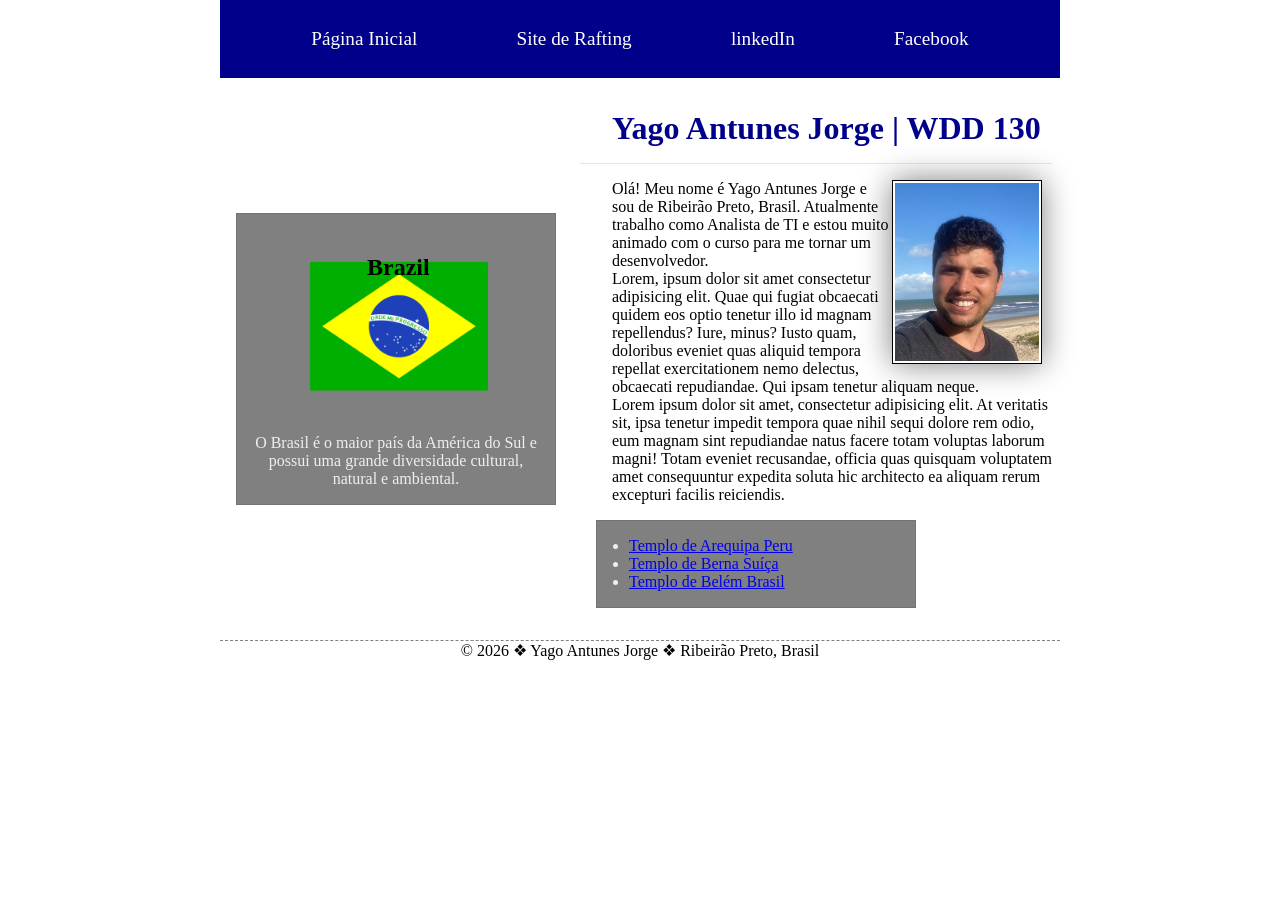
<file: index.html>
<!DOCTYPE html>
<html lang="pt-BR">

<head>
    <meta charset="UTF-8">
    <meta name="viewport" content="width=device-width, initial-scale=1.0">
    <meta name="description" content="Praticando estilos de pagina com CSS. Curso Wdd130.">
    <meta name="author" content="Yago Antunes Jorge">
    <link rel="stylesheet" href="estilos/estilos.css">
    <title>Yago Antunes Jorge | WDD 130</title>
</head>

<body>
    <header>
        <nav>
            <a href="#">Página Inicial</a>
            <a href="wwr/">Site de Rafting</a>
            <a href="https://linkedin.com">linkedIn</a>
            <a href="https://facebook.com">Facebook</a>
        </nav>
    </header>
    <div class="grid">
        <main>
            <h1 class="indentacao">Yago Antunes Jorge | WDD 130</h1>
            <img src="imagens/perfil.jpg" alt="Olá, meu nome é Yago Antunes Jorge">
            <p class="indentacao">Olá! Meu nome é Yago Antunes Jorge e sou de Ribeirão Preto,
                Brasil.
                Atualmente
                trabalho como Analista de TI e estou muito animado com o curso para me tornar um
                desenvolvedor.</p>
            <p class="indentacao">Lorem, ipsum dolor sit amet consectetur adipisicing elit. Quae qui
                fugiat obcaecati
                quidem eos optio tenetur illo id magnam repellendus? Iure, minus? Iusto quam,
                doloribus
                eveniet quas aliquid tempora repellat exercitationem nemo delectus, obcaecati
                repudiandae. Qui ipsam tenetur aliquam neque.</p>
            <p class="indentacao">Lorem ipsum dolor sit amet, consectetur adipisicing elit. At
                veritatis
                sit, ipsa tenetur
                impedit tempora quae nihil sequi dolore rem odio, eum magnam sint repudiandae natus
                facere totam voluptas laborum magni! Totam eveniet recusandae, officia quas quisquam
                voluptatem amet consequuntur expedita soluta hic architecto ea aliquam rerum
                excepturi
                facilis reiciendis.</p>
            <ul class="caixa indentacao">
                <li><a
                      href="https://www.churchofjesuschrist.org/temples/details/arequipa-peru-temple?lang=por">Templo
                        de Arequipa Peru</a>
                </li>
                <li><a
                      href="https://www.churchofjesuschrist.org/temples/details/bern-switzerland-temple?lang=por">Templo
                        de Berna Suíça</a>
                </li>
                <li><a
                      href="https://www.churchofjesuschrist.org/temples/details/belem-brazil-temple?lang=por">Templo
                        de Belém Brasil</a>
                </li>
            </ul>
        </main>
        <aside class="caixa">
            <h2>Brazil</h2>
            <img src="imagens/bandeira-do-brasil.png" alt="bandeira-do-brasil">
            <p>O Brasil é o maior país da América do Sul e possui uma grande diversidade cultural,
                natural e
                ambiental.</p>
        </aside>
    </div>

    <footer>
        <p>© 2026 &#10070; Yago Antunes Jorge &#10070; Ribeirão Preto, Brasil</p>
    </footer>
</body>

</html>
</file>
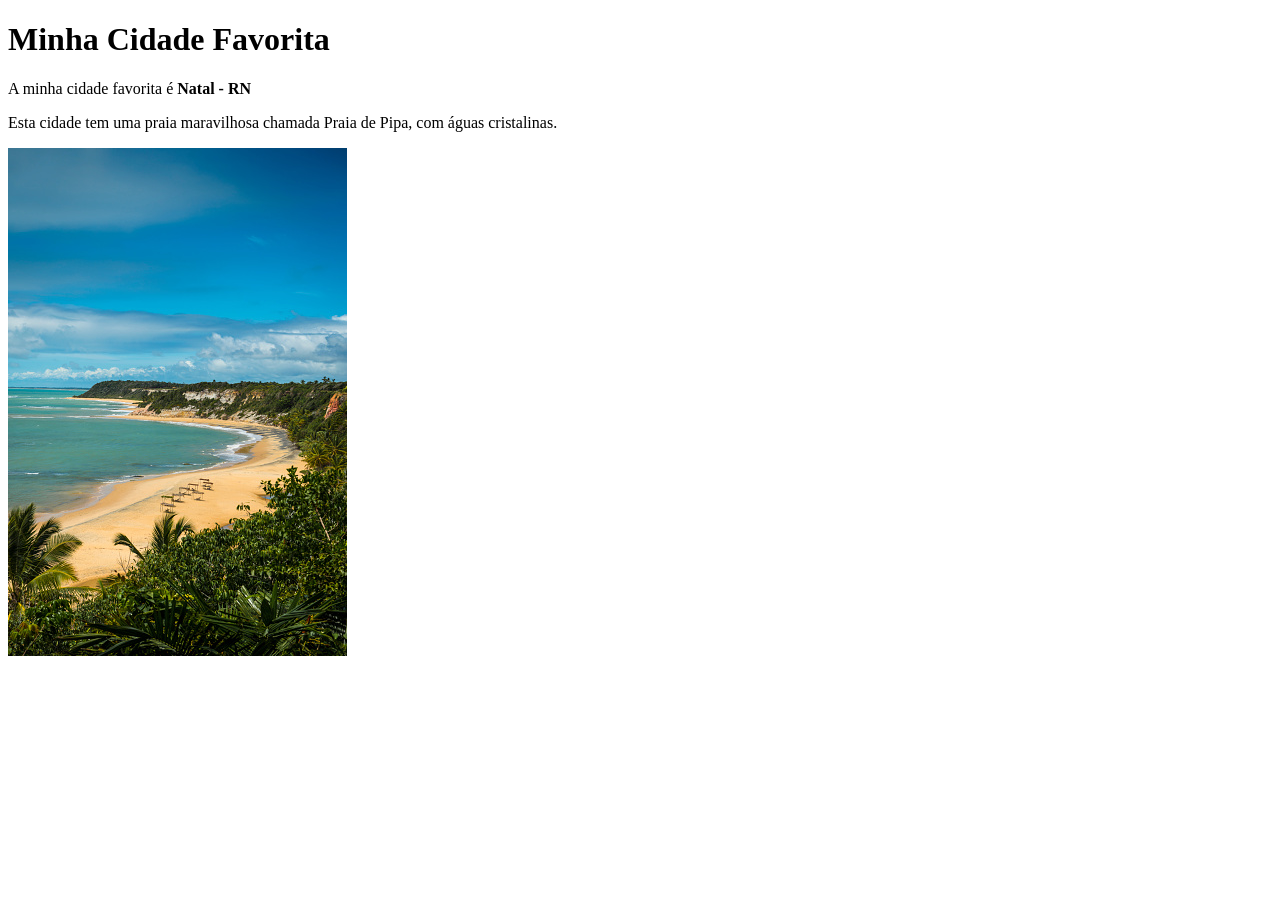
<file: semana01/cidade-favorita.html>
<!DOCTYPE html>
<html lang="pt">

<head>
    <meta charset="UTF-8">
    <meta name="viewport" content="width=device-width, initial-scale=1.0">
    <title>Praia de Pipa</title>
</head>

<body>
    <h1>Minha Cidade Favorita</h1>
    <p>A minha cidade favorita é <strong>Natal - RN</strong></p>
    <P>Esta cidade tem uma praia maravilhosa chamada Praia de Pipa, com águas cristalinas.</P>
    <img src="./imagens/praia_de_pipa.jpg" alt="praia-de-pipa">
</body>

</html>
</file>
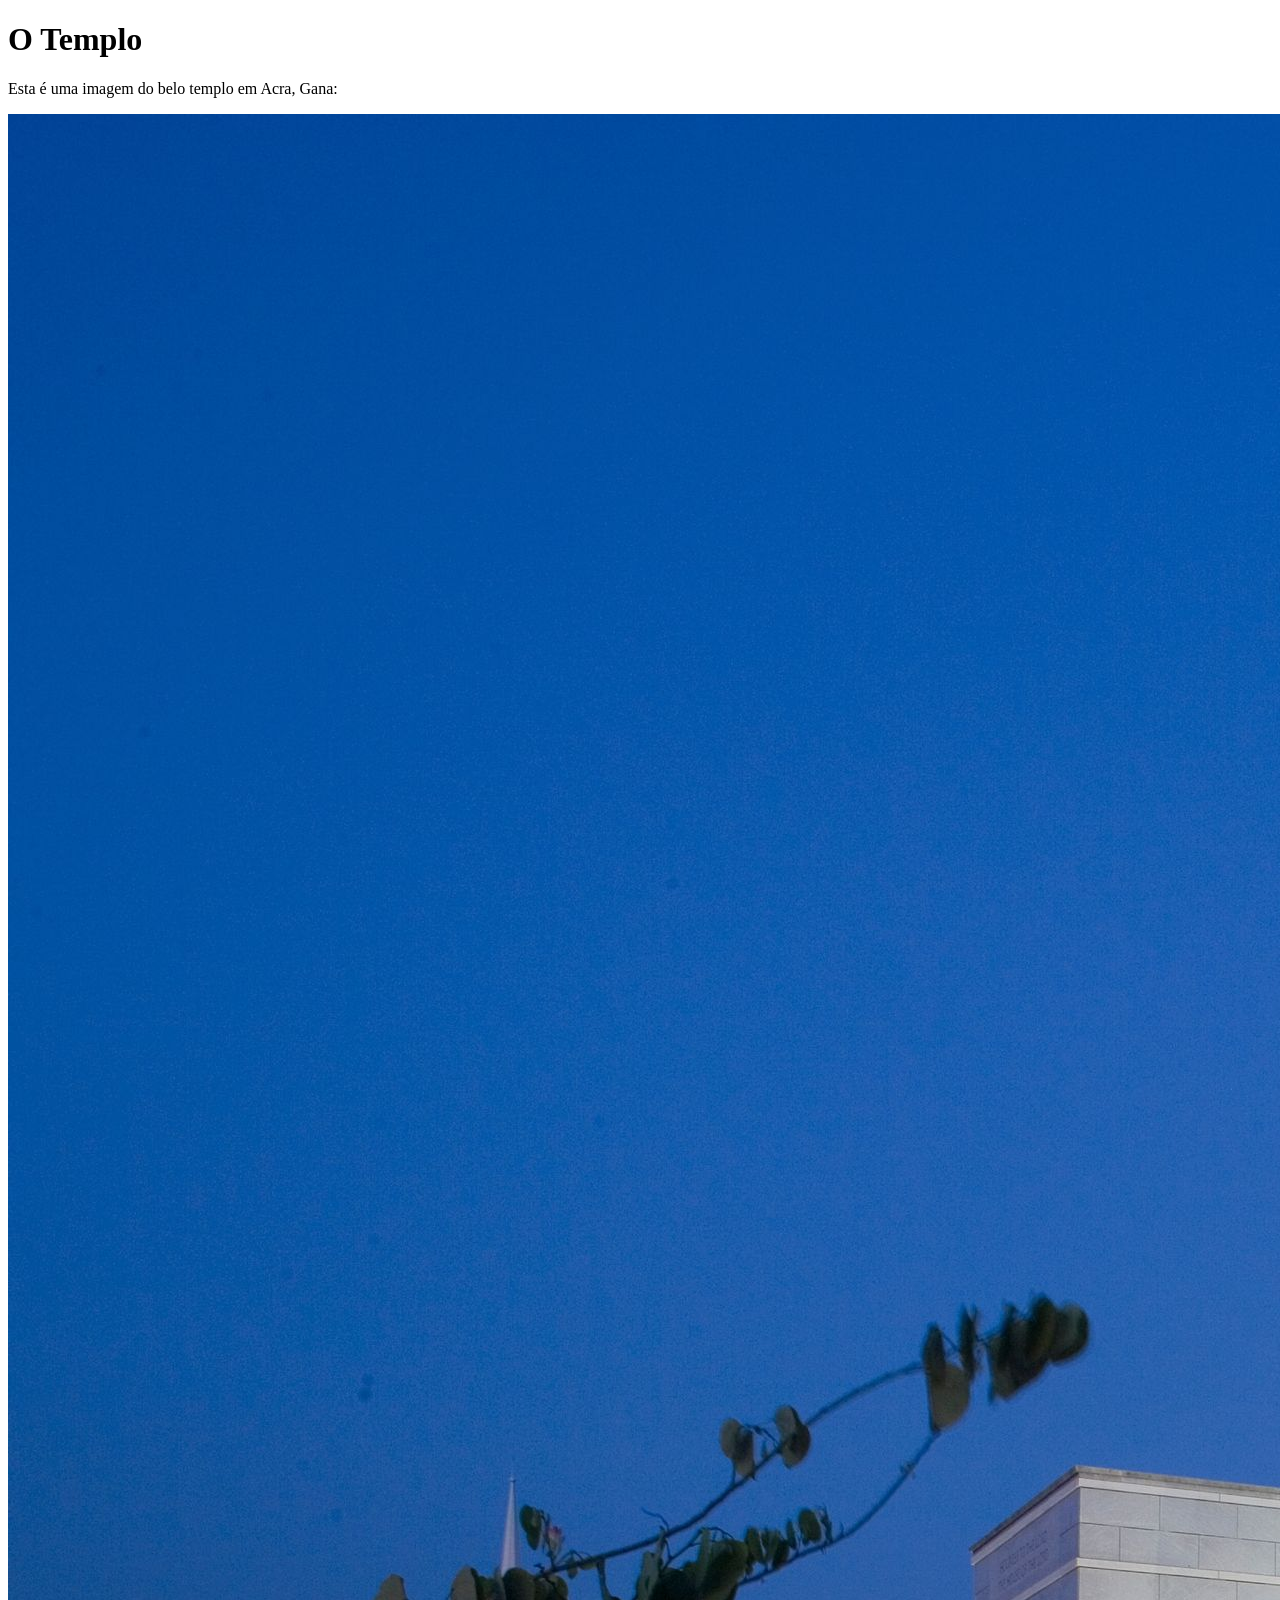
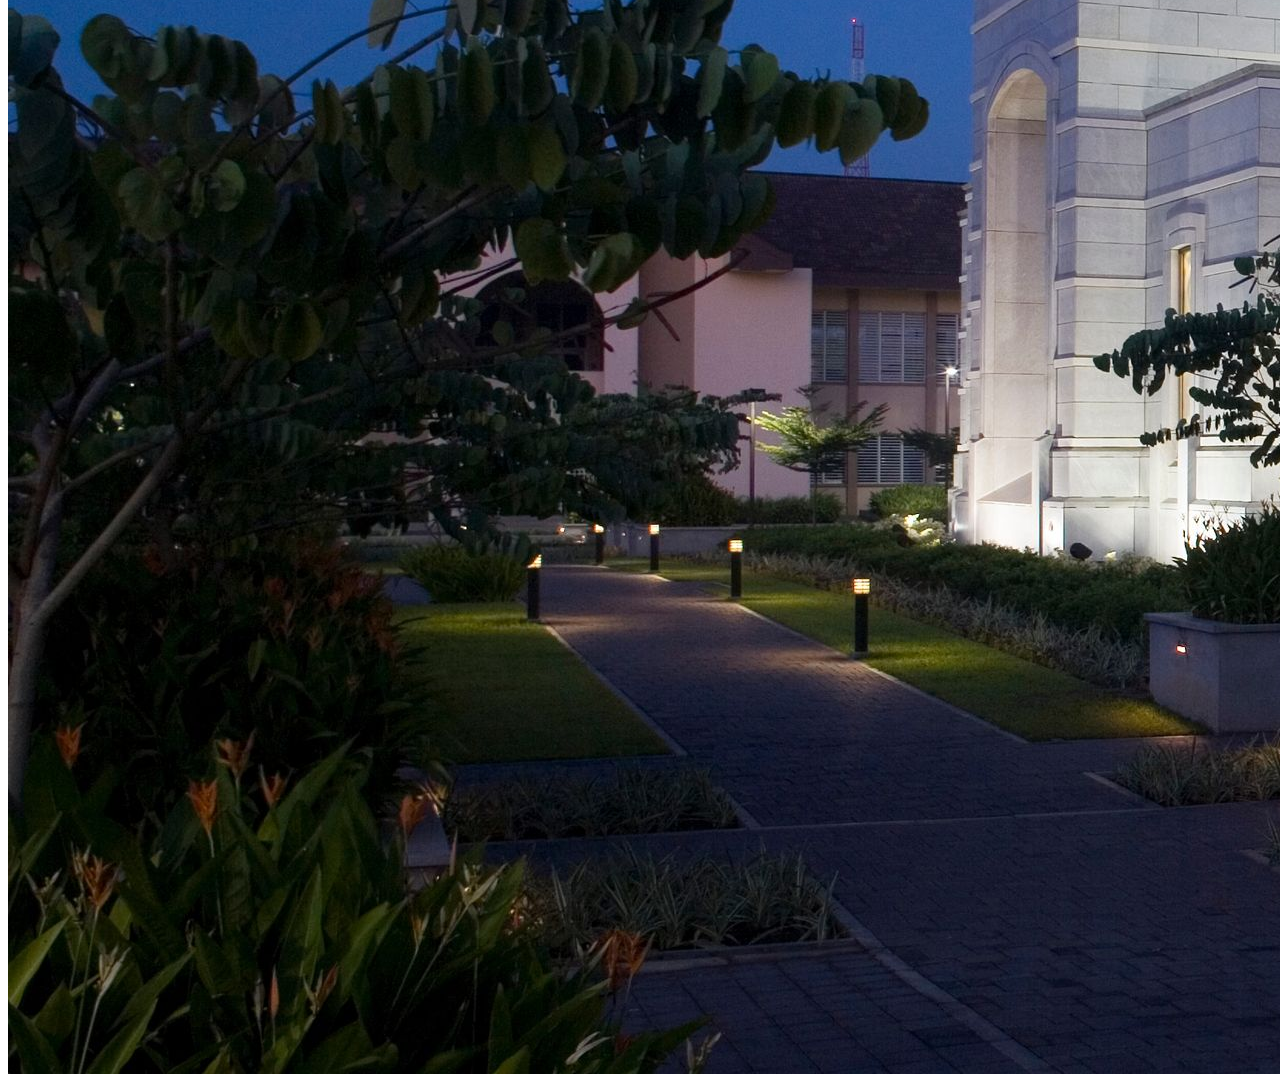
<file: semana01/imagens.html>
<!DOCTYPE html>
<html lang="pt-br">
<head>
    <meta charset="UTF-8">
    <meta name="viewport" content="width=device-width, initial-scale=1.0">
    <title>Imagem do Templo</title>
</head>
<body>
    <h1>O Templo</h1>
    <p>Esta é uma imagem do belo templo em Acra, Gana:</p>
    <img src="imagens/templo-largo.jpeg" alt="O Templo de Acra, Gana">
    
</body>
</html>
</file>
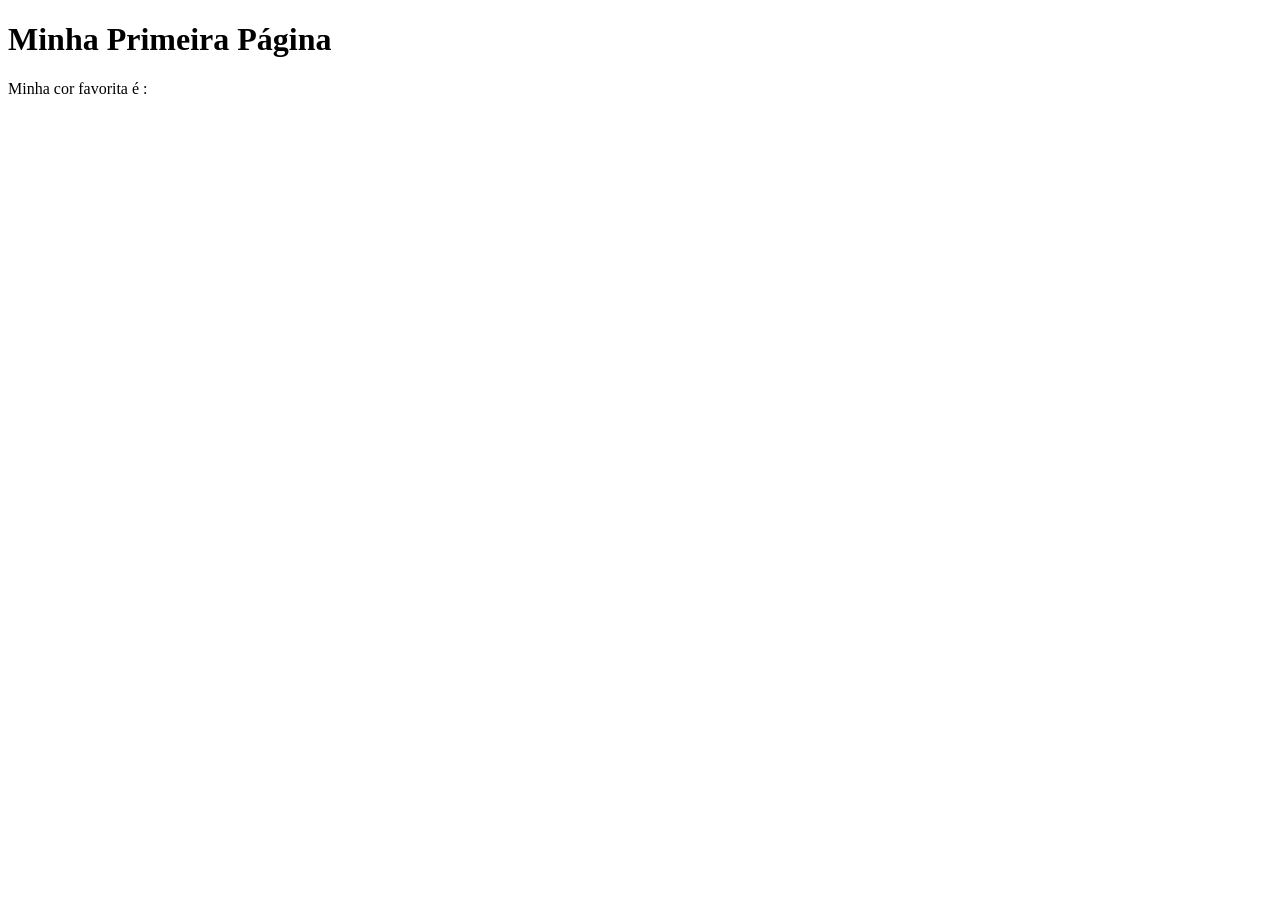
<file: semana01/primeira-pagina.html>
<!DOCTYPE html>
<html lang="pt-br">
<head>
    <meta charset="UTF-8">
    <meta name="viewport" content="width=device-width, initial-scale=1.0">
    <title>Minha Primeira Página</title>
</head>
<body>
    <h1>Minha Primeira Página</h1>
    <p>Minha cor favorita é : </p>
</body>
</html>
</file>
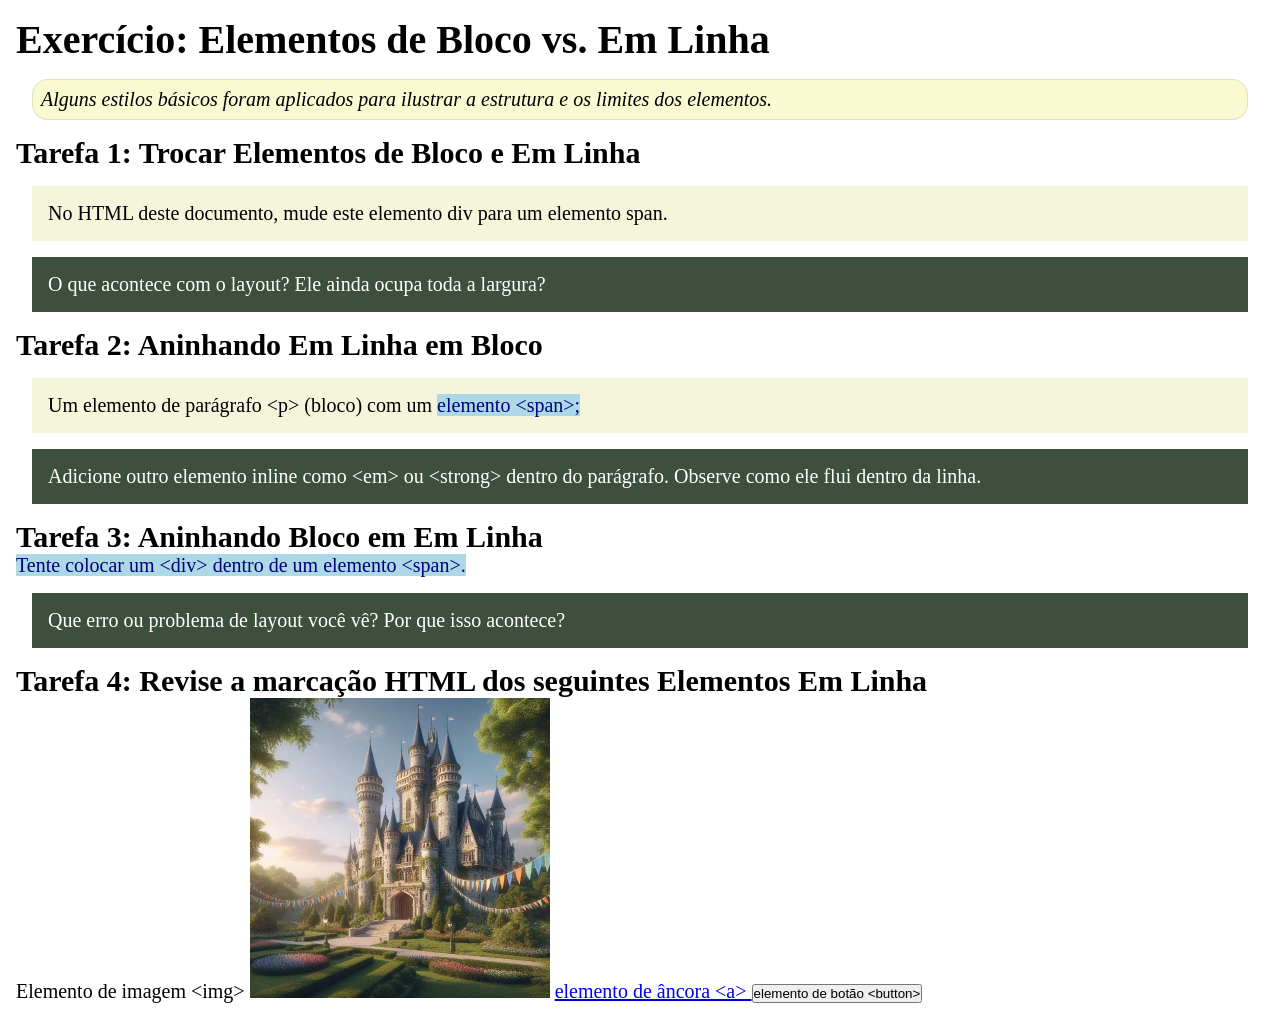
<file: semana02/bloco-vs-inline.html>
<!DOCTYPE html>
<html lang="pt-br">

<head>
    <meta charset="UTF-8">
    <meta name="viewport" content="width=device-width, initial-scale=1.0">
    <title>Exercício: Elementos de Bloco vs. Inline</title>
    <link rel="stylesheet" href="estilos/bloco-vs-inline.css">
</head>

<body>
    <main>
        <h1>Exercício: Elementos de Bloco vs. Em Linha</h1>
        <p class="note">Alguns estilos básicos foram aplicados para ilustrar a estrutura e os limites dos elementos.</p>

        <h2>Tarefa 1: Trocar Elementos de Bloco e Em Linha</h2>
        <div>No HTML deste documento, mude este elemento div para um elemento span.</div>

        <p class="question">O que acontece com o layout? Ele ainda ocupa toda a largura?</p>

        <h2>Tarefa 2: Aninhando Em Linha em Bloco</h2>
        <p>Um elemento de parágrafo &lt;p&gt; (bloco) com um <span>elemento &lt;span&gt;;</span></p>
        <p class="question">Adicione outro elemento inline como &lt;em&gt; ou &lt;strong&gt; dentro do parágrafo.
            Observe como ele flui dentro da linha.</p>

        <h2>Tarefa 3: Aninhando Bloco em Em Linha</h2>
        <span>Tente colocar um &lt;div&gt; dentro de um elemento &lt;span&gt;.</span>
        <p class="question">Que erro ou problema de layout você vê? Por que isso acontece?</p>


        <h2>Tarefa 4: Revise a marcação HTML dos seguintes Elementos Em Linha</h2>
        Elemento de imagem &lt;img&gt;
        <img src="imagens/castelo.webp" alt="imagem (imagens estão em linha)" width="300" height="300">
        <a href="https://churchofjesuschrist.org">elemento de âncora &lt;a&gt; </a>
        <button type="button">elemento de botão &lt;button&gt;</button>
    </main>
</body>

</html>
</file>
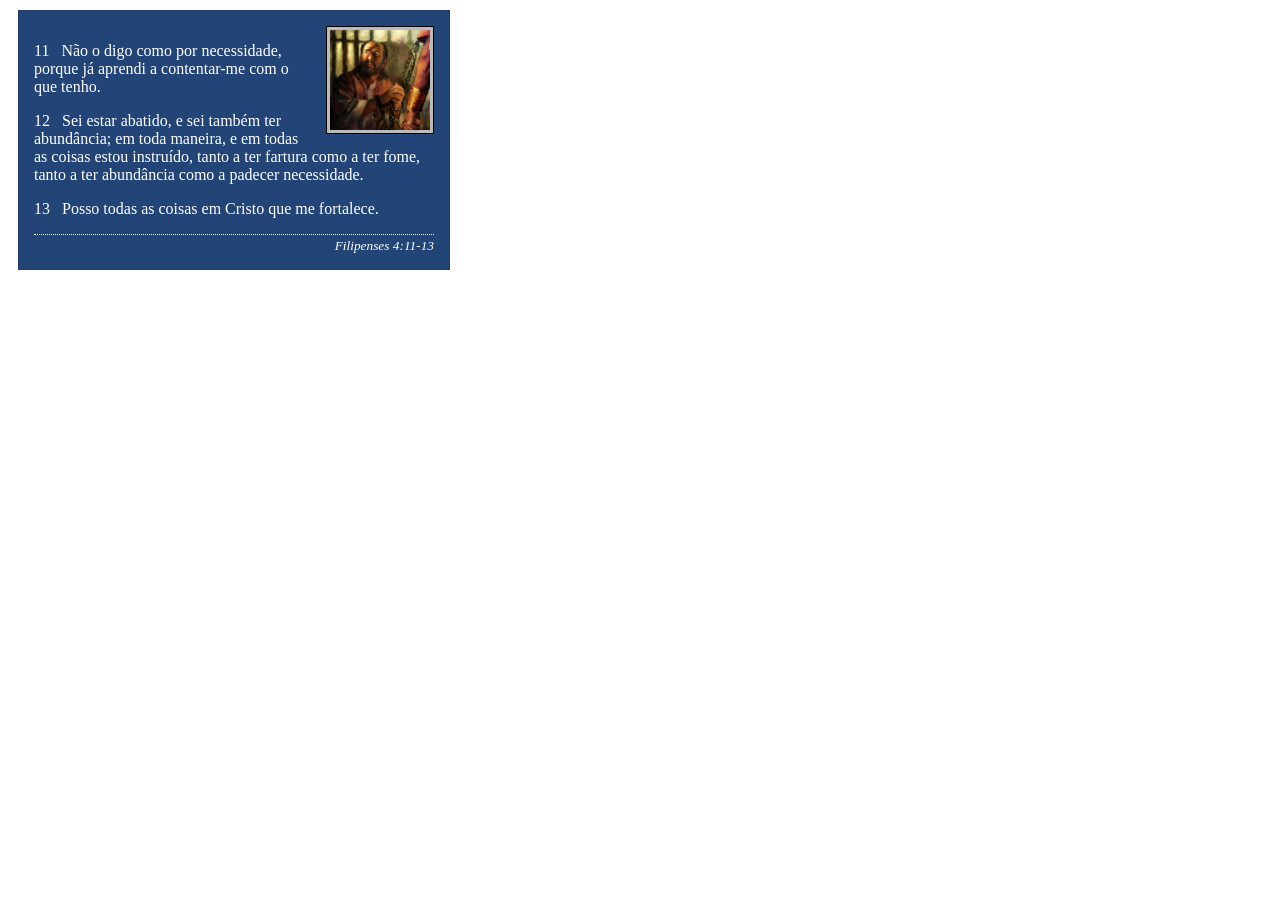
<file: semana02/box-model-solucao.html>
<!DOCTYPE html>
<html lang="pt-br">

<head>
    <meta charset="UTF-8">
    <meta name="viewport" content="width=device-width, initial-scale=1.0">
    <title>Atividade de Box Model</title>
    <link rel="stylesheet" href="estilos/box-model-solucao.css">
</head>

<body>
    <main>
        <div class="callout">
            <img src="imagens/apostolo-paulo-preso.webp" alt="Apóstolo Paulo - Preso em Roma" width="200" height="200">
            <blockquote>
                <p>11 &nbsp; Não o digo como por necessidade, porque já aprendi a contentar-me com o que tenho.</p>
                <p>12 &nbsp; Sei estar abatido, e sei também ter abundância; em toda maneira, e em todas as coisas estou
                    instruído, tanto a ter fartura como a ter fome, tanto a ter abundância como a padecer necessidade.
                </p>
                <p>13 &nbsp; Posso todas as coisas em Cristo que me fortalece.</p>
            </blockquote>
            <cite>Filipenses 4:11-13</cite>
        </div>
    </main>
</body>

</html>
</file>
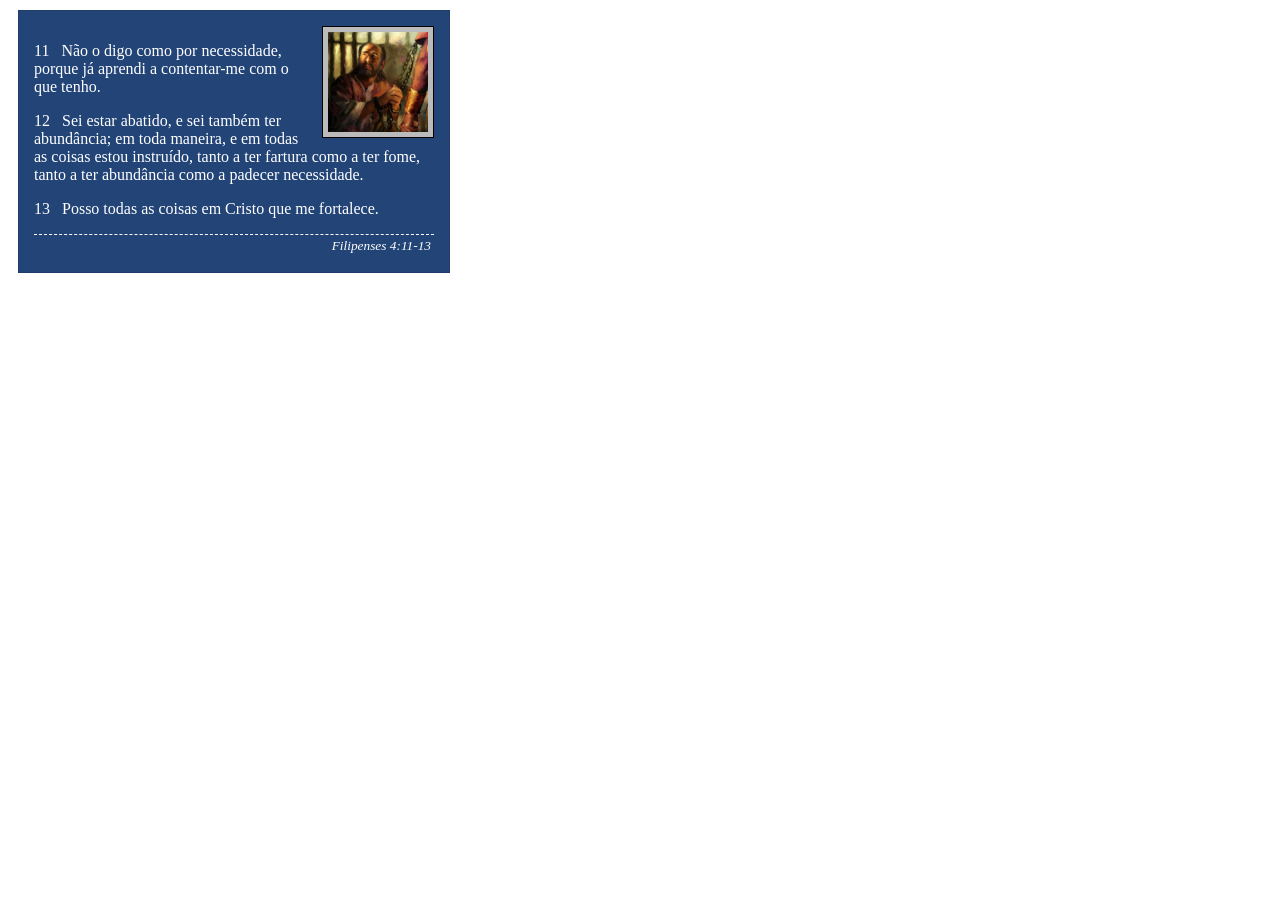
<file: semana02/box-model.html>
<!DOCTYPE html>
<html lang="pt-br">

<head>
    <meta charset="UTF-8">
    <meta name="viewport" content="width=device-width, initial-scale=1.0">
    <link rel="stylesheet" href="estilos/box-model.css">
    <title>Atividade de Box Model</title>
</head>

<body>
    <main>
        <div class="callout">
            <img src="imagens/apostolo-paulo-preso.webp" alt="Apóstolo Paulo - Preso em Roma"
              width="200" height="200">
            <blockquote>
                <p>11 &nbsp; Não o digo como por necessidade, porque já aprendi a contentar-me com o
                    que tenho.</p>
                <p>12 &nbsp; Sei estar abatido, e sei também ter abundância; em toda maneira, e em
                    todas as coisas estou instruído, tanto a ter fartura como a ter fome, tanto a
                    ter abundância como a padecer necessidade.</p>
                <p>13 &nbsp; Posso todas as coisas em Cristo que me fortalece.</p>
            </blockquote>
            <cite>Filipenses 4:11-13</cite>
        </div>
    </main>
</body>

</html>
</file>
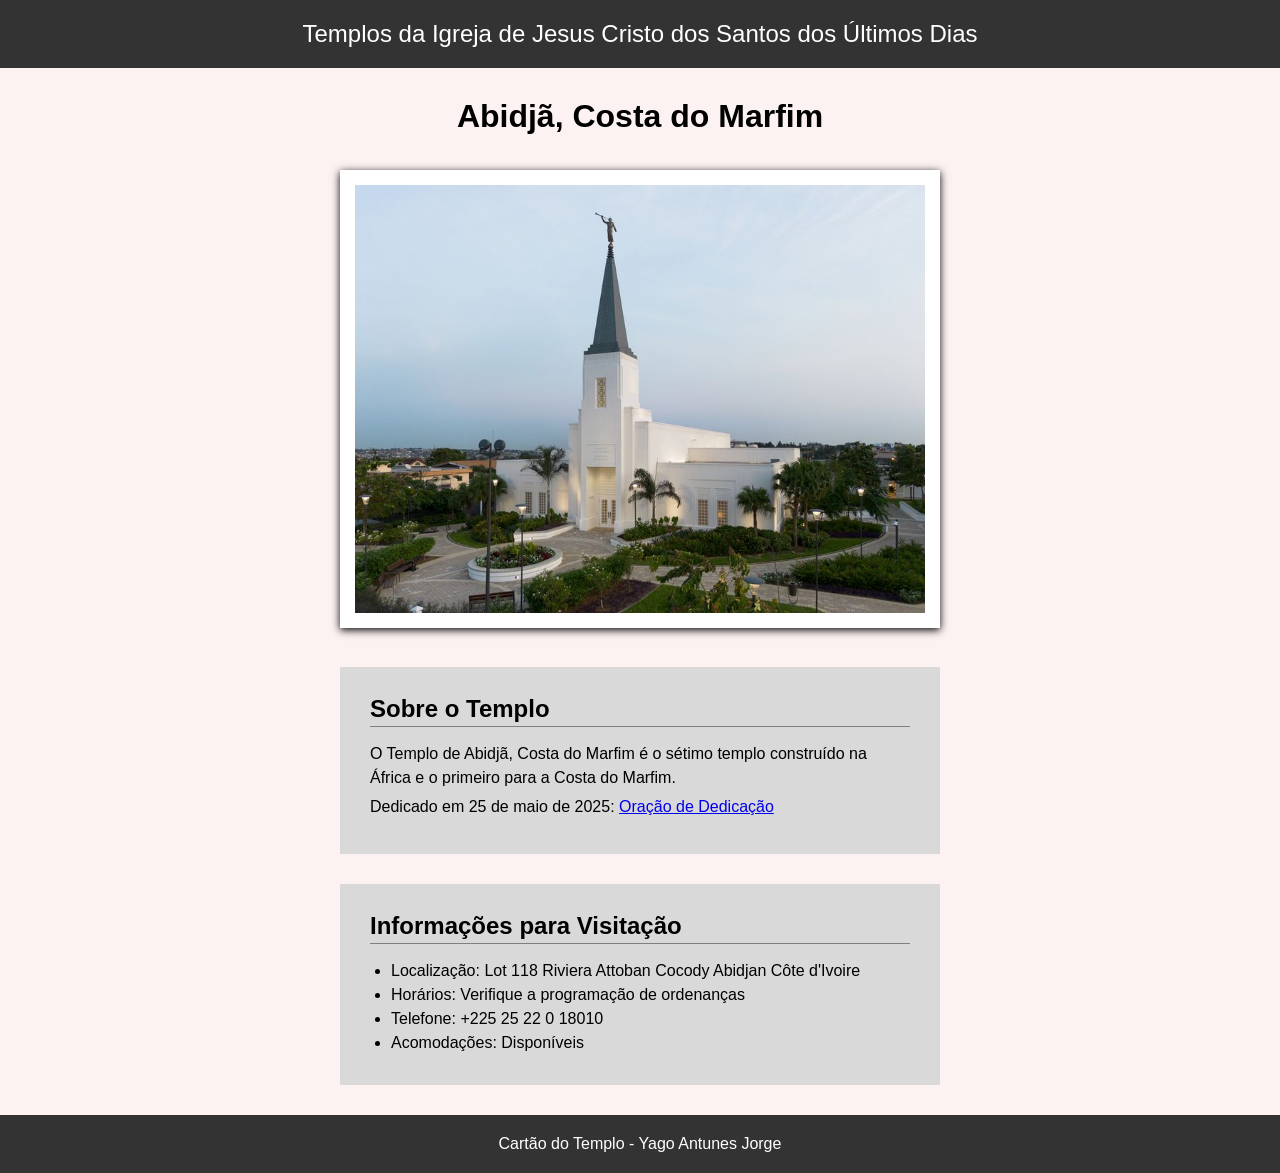
<file: semana02/templo.html>
<!DOCTYPE html>
<html lang="pt-br">

<head>
    <meta charset="UTF-8">
    <meta name="viewport" content="width=device-width, initial-scale=1.0">
    <link rel="stylesheet" href="estilos/templo.css">
    <title>Cartão do Templo - Abidjã, Costa do Marfim</title>
</head>

<body>
    <header>
        <p>Templos da Igreja de Jesus Cristo dos Santos dos Últimos Dias</p>
    </header>
    <main>
        <h1>Abidjã, Costa do Marfim</h1>
        <picture>
            <img src="imagens/abidja-costa-do-marfim.jpeg" alt="Templo de Abidjã, Costa do Marfim">
        </picture>
        <section>
            <h2>Sobre o Templo</h2>
            <p>O Templo de Abidjã, Costa do Marfim é o sétimo templo construído na África e o
                primeiro para a Costa do Marfim.</p>
            <p>Dedicado em 25 de maio de 2025: <a
                  href="https://www.churchofjesuschrist.org/temples/dedicatory-prayer/abidjan-ivory-coast-temple/2025-05-25?lang=eng"
                  target="_blank" rel="noopener noreferrer">Oração de Dedicação</a></p>
        </section>
        <section>
            <h2>Informações para Visitação</h2>
            <ul>
                <li>Localização: Lot 118 Riviera Attoban Cocody Abidjan Côte d'Ivoire</li>
                <li>Horários: Verifique a programação de ordenanças</li>
                <li>Telefone: +225 25 22 0 18010</li>
                <li>Acomodações: Disponíveis</li>
            </ul>
        </section>
    </main>
    <footer>
        <p>Cartão do Templo - Yago Antunes Jorge</p>
    </footer>
</body>

</html>
</file>
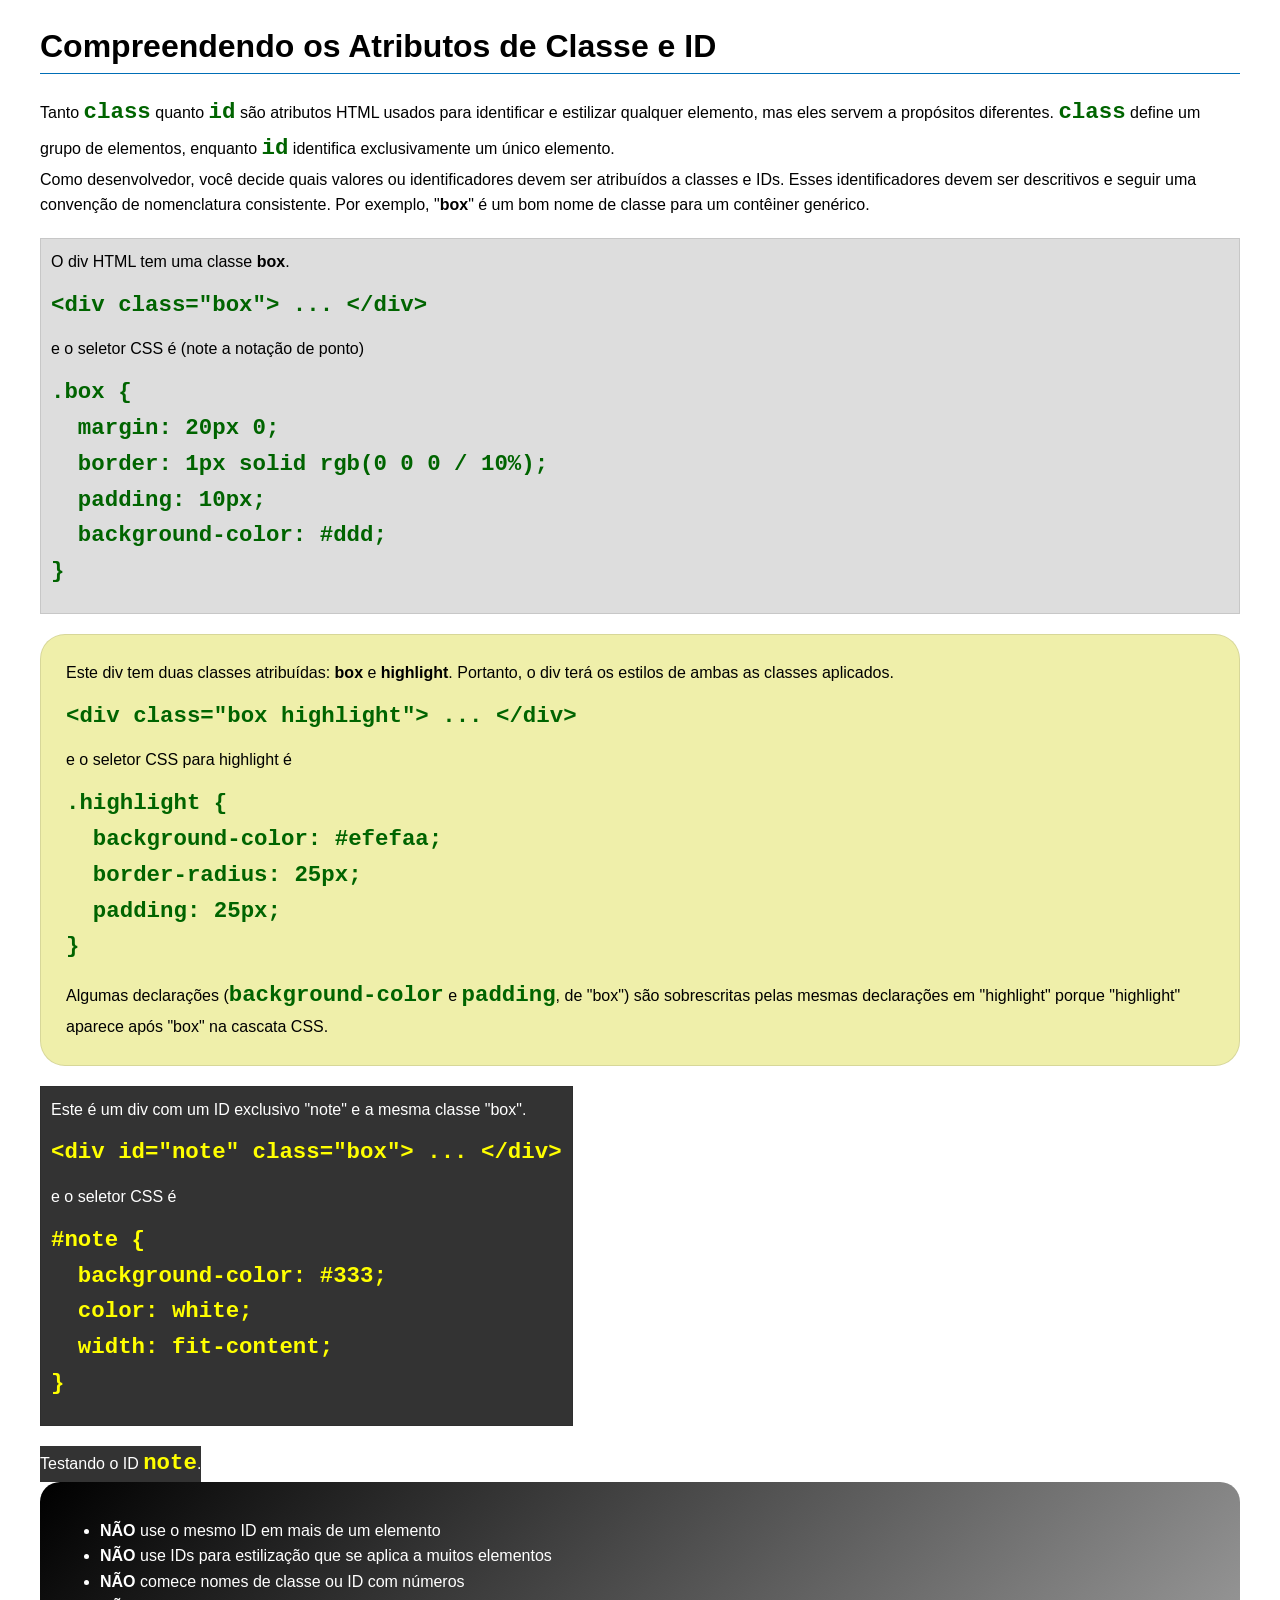
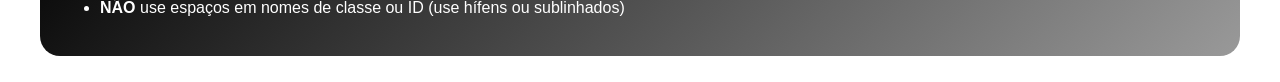
<file: semana03/classe-e-id.html>
<!DOCTYPE html>
<html lang="pt-br">

<head>
    <meta charset="UTF-8">
    <meta name="viewport" content="width=device-width, initial-scale=1.0">
    <title>Atributos de Classe vs ID</title>
    <link rel="stylesheet" href="estilos/classe-e-id.css">
</head>

<body>
    <h1>Compreendendo os Atributos de Classe e ID</h1>
    <p>Tanto <code>class</code> quanto <code>id</code> são atributos HTML usados para identificar e estilizar qualquer
        elemento, mas eles servem a propósitos diferentes. <code>class</code> define um grupo de elementos, enquanto
        <code>id</code> identifica exclusivamente um único elemento.
    </p>
    <p>Como desenvolvedor, você decide quais valores ou identificadores devem ser atribuídos a classes e IDs. Esses
        identificadores devem ser descritivos e seguir uma convenção de nomenclatura consistente. Por exemplo,
        "<strong>box</strong>" é um bom nome de classe para um contêiner genérico.</p>
    <div class="box">
        <p>O div HTML tem uma classe <strong>box</strong>.</p>
        <pre><code class="html">&lt;div class="box"&gt; ... &lt;/div&gt;</code></pre>
        e o seletor CSS é (note a notação de ponto)
        <pre><code class="css">.box {
  margin: 20px 0;
  border: 1px solid rgb(0 0 0 / 10%);
  padding: 10px;
  background-color: #ddd; 
}</code></pre>
    </div>

    <div class="box highlight">
        <p>Este div tem duas classes atribuídas: <strong>box</strong> e <strong>highlight</strong>. Portanto, o div terá
            os estilos de ambas as classes aplicados.</p>
        <pre><code class="html">&lt;div class="box highlight"&gt; ... &lt;/div&gt;</code></pre>
        e o seletor CSS para highlight é
        <pre><code class="css">.highlight {
  background-color: #efefaa;
  border-radius: 25px;
  padding: 25px;
}</code></pre>
        <p>Algumas declarações (<code>background-color</code> e <code>padding</code>, de "box") são sobrescritas pelas
            mesmas declarações em "highlight" porque "highlight" aparece após "box" na cascata CSS.</p>
    </div>

    <div id="note" class="box">
        <p>Este é um div com um ID exclusivo "note" e a mesma classe "box".</p>
        <pre><code class="html">&lt;div id="note" class="box"&gt; ... &lt;/div&gt;</code></pre>
        e o seletor CSS é
        <pre><code class="css">#note {
  background-color: #333;
  color: white;
  width: fit-content;
}</code></pre>
    </div>

    <div id="note">
        <p>Testando o ID <code>note</code>.</p>
    </div>

    <section id="melhor-pratica">
        <ul>
            <li><strong>NÃO</strong> use o mesmo ID em mais de um elemento</li>
            <li><strong>NÃO</strong> use IDs para estilização que se aplica a muitos elementos</li>
            <li><strong>NÃO</strong> comece nomes de classe ou ID com números</li>
            <li><strong>NÃO</strong> use espaços em nomes de classe ou ID (use hífens ou sublinhados)</li>
        </ul>
    </section>

    <br>

</body>

</html>
</file>
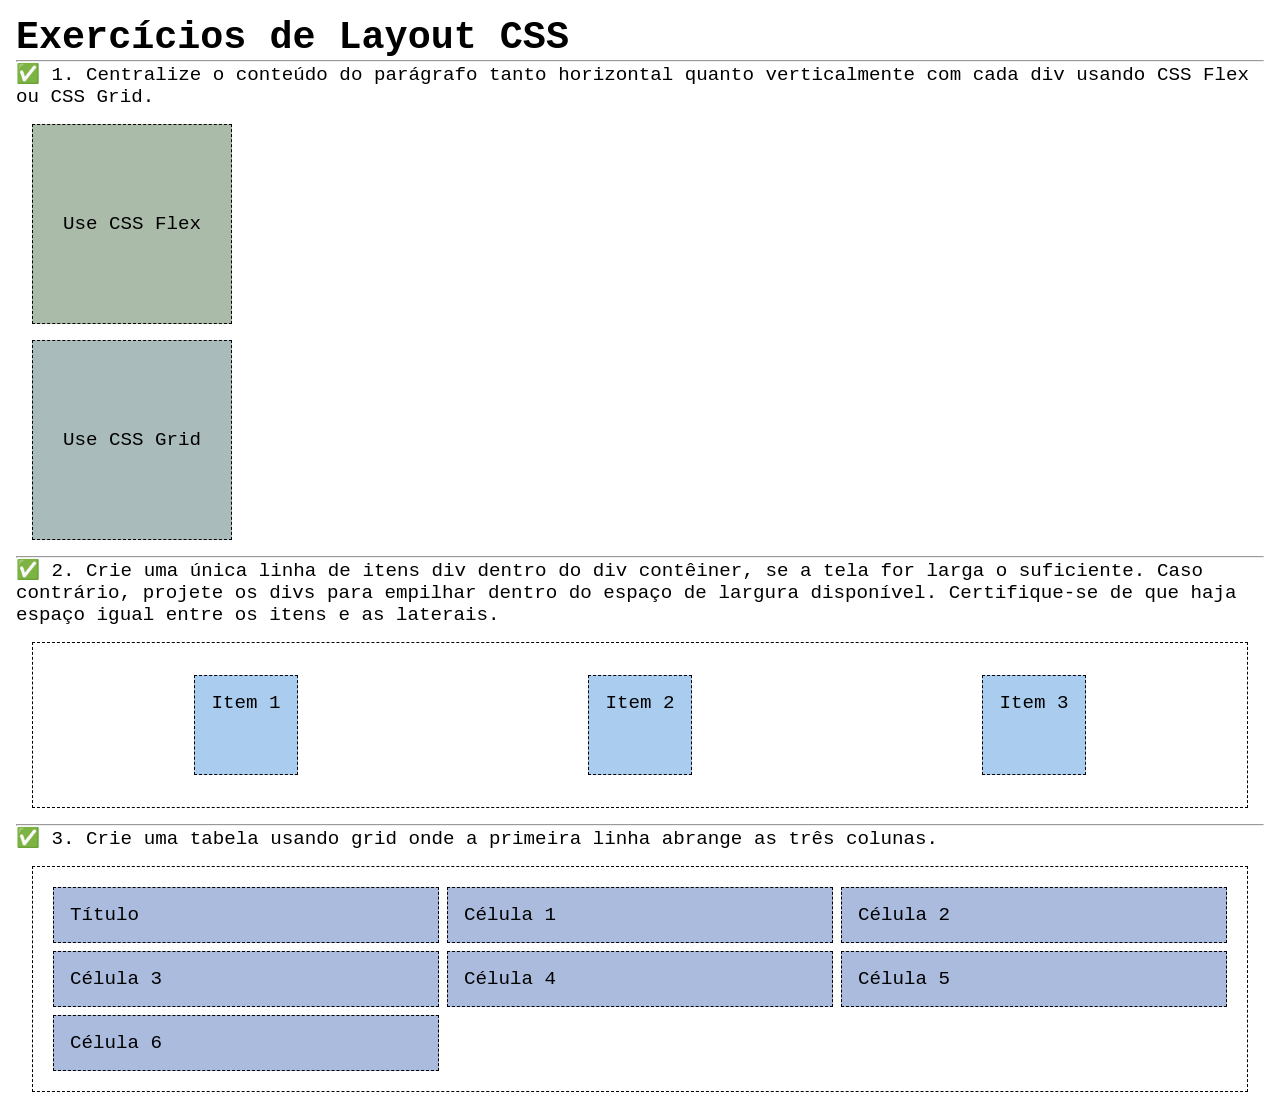
<file: semana04/exercicios-layout.html>
<!DOCTYPE html>
<html lang="pt-br">

<head>
    <meta charset="UTF-8">
    <meta name="viewport" content="width=device-width, initial-scale=1.0">
    <title>Exercícios de Layout CSS</title>
    <link rel="stylesheet" href="estilos/solucoes-dos-exercicios-de-layout.css">
</head>

<body>
    <main>
        <h1>Exercícios de Layout CSS</h1>
        <hr>
        <p>✅ 1. Centralize o conteúdo do parágrafo tanto horizontal quanto verticalmente com cada div usando CSS Flex ou
            CSS Grid.
        </p>
        <div class="one flex">
            <p>Use CSS Flex</p>
        </div>
        <div class="one grid">
            <p>Use CSS Grid</p>
        </div>
        <hr>
        <p>✅ 2. Crie uma única linha de itens div dentro do div contêiner, se a tela for larga o suficiente. Caso
            contrário, projete os
            divs para empilhar dentro do espaço de largura disponível. Certifique-se de que haja espaço igual entre os
            itens e as laterais.</p>
        <div class="container2">
            <div class="dois">
                <p>Item 1</p>
            </div>
            <div class="dois">
                <p>Item 2</p>
            </div>
            <div class="dois">
                <p>Item 3</p>
            </div>
        </div>
        <hr>
        <p>✅ 3. Crie uma tabela usando grid onde a primeira linha abrange as três colunas. </p>
        <div class="container3">
            <div class="tres colunas-3">
                <p>Título</p>
            </div>
            <div class="tres">
                <p>Célula 1</p>
            </div>
            <div class="tres">
                <p>Célula 2</p>
            </div>
            <div class="tres">
                <p>Célula 3</p>
            </div>
            <div class="tres">
                <p>Célula 4</p>
            </div>
            <div class="tres">
                <p>Célula 5</p>
            </div>
            <div class="tres">
                <p>Célula 6</p>
            </div>

        </div>
    </main>
</body>

</html>
</file>
<file: estilos/estilos.css>
* {
    margin: 0;
    padding: 0;
    box-sizing: border-box;
}

.grid,
header,
footer {
    margin: 0 auto;
    max-width: 840px;
}

nav {
    display: flex;
    background-color: darkblue;
    padding: 10px;
    justify-content: space-evenly;
    align-items: center;
}

nav a {
    color: white;
    display: block;
    padding: 0.5rem;
    margin: 10px;
    text-decoration: none;
    font-size: 1.2rem;
    font-size: 700;
}

h1 {
    color: darkblue;
    margin-bottom: 1rem;
    padding: 1rem 0;
    border-bottom: 1px solid rgb(0 0 0 / 0.1);
}

main img {
    width: 150px;
    height: auto;
    border: 1px solid black;
    padding: 2px;
    box-shadow: 0 0 30px gray;
    float: right;
    margin-right: 10px;
}

p {
    padding: 0;
}

aside h2 {
    position: absolute;
    top: 40px;
    left: 130px;
    color: black;

}

aside img {
    width: 200px;
    height: auto;
}

footer {
    border-top: 1px dashed gray;
    text-align: center;
}

/* Seletores de Casse */
.caixa {
    width: 20rem;
    margin: 1rem;
    padding: 1rem;
    border: 1px solid rgb(0 0 0 / 0.1);
    background-color: gray;
    color: #eee;
}

.indentacao {
    padding-left: 2rem;
}

.grid {
    display: grid;
    align-items: center;
}

main {
    grid-column: 2 /3;
    margin: 1rem 0.5rem;
}

aside {
    grid-column: 1/2;
    grid-row: 1/2;
    position: relative;
    text-align: center;
}
</file>
<file: semana02/estilos/bloco-vs-inline.css>
* {
    margin: 0;
    padding: 0;
}

body {
    font-size: 20px;
    margin: 1rem;
}

p,
div {
    background-color: beige;
    margin: 1rem;
    padding: 1rem;
}

span {
    color: navy;
    background-color: lightblue;
}

code {
    margin: 0;
    padding: 0;
    color: green;
    font-size: 1.2rem;
}

.note {
    font-style: italic;
    background-color: lightgoldenrodyellow;
    border-radius: 1rem;
    border: 1px solid rgb(0 0 0 / 10%);
    margin: 1rem;
    padding: .5rem;
}

.question {
    background-color: #3d503d;
    color: #fff;
}
</file>
<file: semana02/estilos/box-model-solucao.css>
.callout {
    max-width: 400px;
    margin: 10px;
    border: 1px solid rgba(0, 0, 0, .1);
    padding: 15px;
    background-color: #247;
    color: #fff;
}

.callout img {
    float: right;
    margin: 0 0 10px 15px;
    border: 1px solid #000;
    padding: 3px;
    background-color: #bbb;
    width: 100px;
    height: auto;

}

blockquote {
    margin: 0;
}

cite {
    display: block;
    border-top: 1px dotted #fff;
    padding-top: 3px;
    text-align: right;
    font-size: smaller;
}
</file>
<file: semana02/estilos/box-model.css>
.callout {
    max-width: 400px;
    margin: 10px;
    border: 1px solid rgba(0, 0, 0, .1);
    padding: 15px;
    background-color: #224477;
    color: white;
}

.callout img {
    float: right;
    margin: 0 0 10px 15px;
    border: 1px solid #000;
    padding: 5px;
    background-color: #bbb;
    width: 100px;
    height: auto;
}

blockquote {
    margin: 0;
}

cite {
    display: block;
    border-top: 1px dashed white;
    padding: 3px;
    text-align: right;
    font-size: smaller;
}
</file>
<file: semana02/estilos/templo.css>
* {
    margin: 0;
    padding: 0;
    box-sizing: border-box;
}

body {
    font-family: Arial, Helvetica, sans-serif;
    background-color: #fdf2f2;
}

header,
footer {
    background-color: #333333;
    color: #fff;
    text-align: center;
    padding: 20px;
}

header {
    font-size: 1.5rem;
    margin-bottom: 30px;
}

main {
    margin: 0 auto;
    width: 600px;
}

h1 {
    text-align: center;
}

picture {
    display: block;
    margin: 20px 0;
}

img {
    width: 600px;
    height: auto;
    margin: 15px 0;
    padding: 15px;
    background-color: white;
    box-shadow: 0 2px 8px black
}

section {
    background-color: #D9D9D9;
    margin: 0 0 30px 0;
    padding: 30px;
    line-height: 1.5rem;
}

section p {
    margin-bottom: 5px;
}

section h2 {
    margin-bottom: 15px;
    border-bottom: 1px solid gray;
    padding-bottom: 5px;
}

section ul {
    margin-left: 21px;
}
</file>
<file: semana03/estilos/classe-e-id.css>
body {
    font-family: Arial, sans-serif;
    line-height: 1.6;
    margin: 0;
    padding: 0 40px;
}

h1 {
    border-bottom: 1px solid rgb(0 110 182);
    padding-bottom: 0;
}



p {
    margin: 0;
}

code {
    color: darkgreen;
    font-weight: 700;
    font-size: 1.4rem;
}

/* Class exemplos - podem ser reutilizados */

.box {
    margin: 20px 0;
    border: 1px solid rgb(0 0 0 / 10%);
    padding: 10px;
    background-color: #ddd; /* essa é a abreviação para #dddddd */
}

.highlight {
    background-color: #efefaa;
    border-radius: 25px;
    padding: 25px;
}

/* ID exemplos - devem ser únicos */

#note {
    background-color: #333;
    color: white;
    width: fit-content;
}

#note code {
    color: yellow;
}

#melhor-pratica {
    background: linear-gradient(135deg, #000 0%, #999 100%);
    color: white;
    border-radius: 20px;
    padding: 20px
}
</file>
<file: semana04/estilos/solucoes-dos-exercicios-de-layout.css>
* {
    margin: 0;
    padding: 0;
    box-sizing: border-box;
}

body {
    margin: 1rem;
    font-family: monospace;
    font-size: 1.2rem;
}

div {
    margin: 1rem;
    border: 1px dashed;
    padding: 1rem;
}

.one {
    width: 200px;
    height: 200px;
}

.flex {
    background-color: #aba;
    display: flex;
    justify-content: center;
    align-items: center;
}

.grid {
    background-color: #abb;
    display: grid;
    place-items: center;
}

.container2 {
    display: flex;
    flex-wrap: wrap;
    justify-content: space-around;
}

.dois {
    background-color: #ace;
    height: 100px;
}

.container3 {
    display: grid;
    grid-template-columns: repeat(3, 1fr);
}

.columns-3 {
    grid-column: span 3;}

.tres {
    margin: .25rem;
    background-color: #abd;
}
</file>
